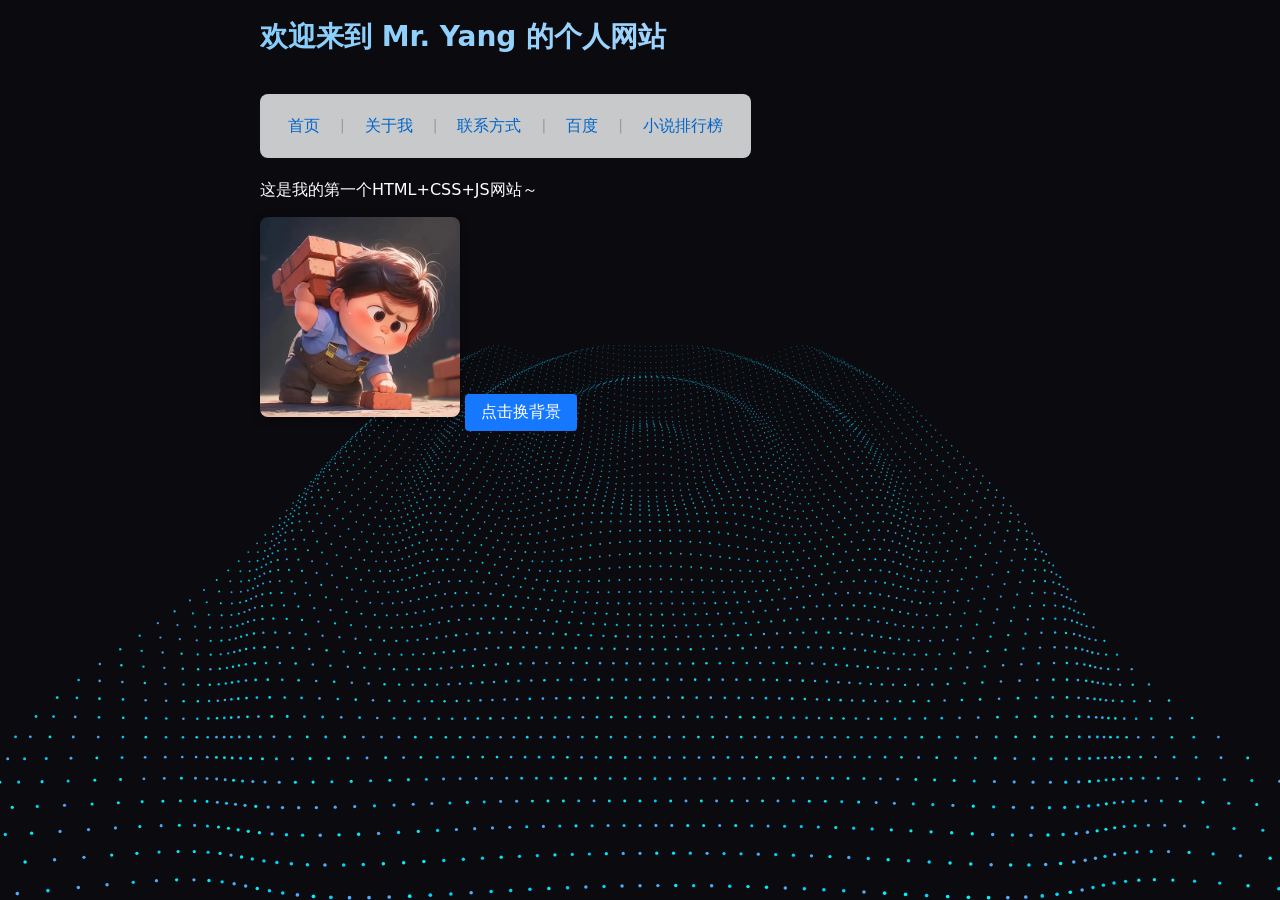
<file: index.html>
<!DOCTYPE html>
<html lang="zh-CN">
<head>
    <meta charset="UTF-8">
    <meta name="viewport" content="width=device-width, initial-scale=1.0">
    <title>我的个人网站 - 首页</title>
    <style>
        /* 1. 基础重置（核心：字体自适应配置） */
        * {
            margin: 0;
            padding: 0;
            box-sizing: border-box;
            font-family: "微软雅黑", 'Segoe UI', -apple-system, BlinkMacSystemFont, system-ui, sans-serif;
            -webkit-text-size-adjust: 100%; 
            text-size-adjust: 100%;
            /* 全局字体默认自适应：最小14px，自适应3.5vw，最大16px */
            font-size: clamp(14px, 3.5vw, 16px);
        }

        /* 2. 水波粒子Canvas样式 */
        #particle-canvas {
            position: fixed;    
            top: 0;
            left: 0;
            width: 100vw;       
            height: 100vh;      
            z-index: -1;        
            pointer-events: none; 
            background: #0a0a0f; 
        }

        /* 3. 个人网站全局样式 */
        body {
            max-width: 800px;
            margin: 0 auto;
            padding: 20px;
            background: transparent; 
            transition: background 0.3s ease;
            position: relative; 
            z-index: 1; 
            color: white; 
            line-height: 1.5;
            /* 移动端左右内边距自适应 */
            padding: clamp(10px, 2vw, 20px);
        }

        /* h1标题自适应：最小20px，自适应6vw，最大28px */
        h1 {
            background: linear-gradient(90deg, #87CEFA, #b3d9ff);
            -webkit-background-clip: text;
            -webkit-text-fill-color: transparent;
            background-clip: text;
            font-size: clamp(20px, 6vw, 28px);
            line-height: 1.2;
            margin-bottom: clamp(15px, 3vw, 20px);
        }

        /* 4. 导航栏样式（字体+间距自适应） */
        .nav-container {
            background-color: rgba(248, 249, 250, 0.8); 
            padding: clamp(10px, 3vw, 15px) clamp(15px, 4vw, 20px);
            border-radius: 8px;
            margin: clamp(15px, 3vw, 20px) 0;
            display: inline-block;
            backdrop-filter: blur(5px);
            -webkit-tap-highlight-color: transparent;
        }

        .nav-container nav {
            display: flex;
            align-items: center;
            /* 间距自适应：最小8px，自适应2vw，最大12px */
            gap: clamp(8px, 2vw, 12px);
            flex-wrap: wrap; /* 小屏幕导航自动换行，不挤在一起 */
        }

        .nav-container a {
            color: #0066cc;
            text-decoration: none;
            padding: clamp(3px, 1vw, 5px) clamp(6px, 2vw, 8px);
            /* 导航链接字体：最小14px，自适应3.5vw，最大16px */
            font-size: clamp(14px, 3.5vw, 16px);
            -webkit-tap-highlight-color: transparent;
        }

        .nav-container a:hover {
            color: #004999;
            text-decoration: underline;
        }

        .nav-container .separator {
            color: #999;
            /* 分隔符字体：最小12px，自适应3vw，最大14px */
            font-size: clamp(12px, 3vw, 14px);
            margin: 0 !important;
        }

        /* 5. 按钮样式（字体+内边距自适应） */
        button {
            margin-top: clamp(15px, 3vw, 20px);
            padding: clamp(6px, 2vw, 8px) clamp(12px, 3vw, 16px);
            background: #1677ff;
            color: white;
            border: none;
            border-radius: 4px;
            cursor: pointer;
            transition: background 0.2s;
            /* 按钮字体：最小14px，自适应3.5vw，最大16px */
            font-size: clamp(14px, 3.5vw, 16px);
            -webkit-tap-highlight-color: transparent;
        }

        button:hover {
            background: #0d66e6;
        }

        /* 6. 图片样式（自适应） */
        img {
            border-radius: 8px;
            box-shadow: 0 2px 10px rgba(0,0,0,0.3);
            max-width: 100%;
            height: auto;
            /* 图片最大宽度自适应 */
            max-width: clamp(150px, 40vw, 200px);
        }

        /* 7. 段落文字样式 */
        p {
            /* 段落字体：最小14px，自适应3.5vw，最大16px */
            font-size: clamp(14px, 3.5vw, 16px);
            margin-bottom: clamp(10px, 2vw, 15px);
        }

        /* 媒体查询：PC端强制固定字体（可选，保证大屏体验） */
        @media (min-width: 768px) {
            * {
                font-size: 16px !important;
            }
            h1 {
                font-size: 28px !important;
            }
            .nav-container nav {
                gap: 12px !important;
            }
            .nav-container a {
                font-size: 16px !important;
            }
            .nav-container .separator {
                font-size: 14px !important;
            }
            button {
                font-size: 16px !important;
                padding: 8px 16px !important;
            }
            p {
                font-size: 16px !important;
            }
        }
    </style>
</head>
<body>
    <canvas id="particle-canvas"></canvas>

    <h1>欢迎来到 Mr. Yang 的个人网站</h1>
    
    <div class="nav-container">
        <nav>
            <a href="index.html">首页</a>
            <span class="separator">|</span>
            <a href="about.html">关于我</a>
            <span class="separator">|</span>
            <a href="contact.html">联系方式</a>
            <span class="separator">|</span>
            <a href="https://www.baidu.com" target="_blank" rel="noopener noreferrer">百度</a>
            <span class="separator">|</span>
            <a href="./天玄小说/ranking.html">小说排行榜</a>
        </nav>
    </div>

    <p>这是我的第一个HTML+CSS+JS网站～</p>
    <img src="./images/avatar.webp" alt="我的头像" width="200">
    <button type="button" onclick="changeBg()">点击换背景</button>

    <script>
        /** 水波粒子动画代码（完全不变） **/
        const canvas = document.getElementById('particle-canvas');
        const ctx = canvas.getContext('2d');

        let width, height;
        let particles = [];
        let mouse = { x: 0, y: 0, active: false };
        let rippleCenter = { x: 0, y: 0, vx: 0, vy: 0 };
        let time = 0;

        const config = {
            particleSpacing: 25,
            rows: 0,
            cols: 0,
            waveSpeed: 0.025,
            waveAmplitude: 35,
            waveFrequency: 0.02,
            focalLength: 300,
            viewAngle: 0.8,
            baseY: 100,
            colors: ['#4facfe', '#00f2fe', '#00d4ff'],
            springStrength: 0.005,
            friction: 0.90
        };

        class Particle {
            constructor(x, z) {
                this.x = x;
                this.y = 0;
                this.z = z;

                this.ox = x;
                this.oz = z;

                this.size = 1.2;
                this.color = config.colors[Math.floor(Math.random() * config.colors.length)];
            }

            update() {
                const dx = this.ox - rippleCenter.x;
                const dz = this.oz - rippleCenter.y;
                const distance = Math.sqrt(dx * dx + dz * dz);

                this.y = Math.sin(distance * config.waveFrequency - time * 2) * config.waveAmplitude;
            }

            draw() {
                const cos = Math.cos(config.viewAngle);
                const sin = Math.sin(config.viewAngle);

                const rx = this.x;
                const ry = this.y * cos - this.z * sin;
                const rz = this.y * sin + this.z * cos;

                const depth = config.focalLength + rz + 600;
                const scale = config.focalLength / depth;

                if (scale > 0) {
                    const screenX = rx * scale + width / 2;
                    const screenY = (ry + config.baseY) * scale + height / 2;
                    const size = this.size * scale * 2;

                    ctx.beginPath();
                    ctx.arc(screenX, screenY, size, 0, Math.PI * 2);
                    ctx.fillStyle = this.color;

                    let alpha = (1 - (rz + 500) / 2000);
                    alpha = Math.max(0, Math.min(1, alpha));

                    ctx.globalAlpha = alpha;
                    ctx.fill();
                    ctx.globalAlpha = 1;
                }
            }
        }

        function init() {
            resize();
            createParticles();
            animate();
        }

        function resize() {
            width = canvas.width = window.innerWidth;
            height = canvas.height = window.innerHeight;

            config.cols = Math.ceil(width / config.particleSpacing) + 30;
            config.rows = Math.ceil(height / config.particleSpacing) + 30;
        }

        function createParticles() {
            particles = [];

            const startX = -(config.cols * config.particleSpacing) / 2;
            const startZ = -(config.rows * config.particleSpacing) / 2;

            for (let i = 0; i < config.cols; i++) {
                for (let j = 0; j < config.rows; j++) {
                    const x = startX + i * config.particleSpacing;
                    const z = startZ + j * config.particleSpacing;
                    particles.push(new Particle(x, z));
                }
            }
        }

        function animate() {
            ctx.clearRect(0, 0, width, height);

            time += config.waveSpeed;

            let targetX = mouse.active ? mouse.x : Math.sin(time * 0.5) * 200;
            let targetY = mouse.active ? mouse.y : Math.cos(time * 0.5) * 200;

            const fx = (targetX - rippleCenter.x) * config.springStrength;
            const fy = (targetY - rippleCenter.y) * config.springStrength;

            rippleCenter.vx += fx;
            rippleCenter.vy += fy;

            rippleCenter.vx *= config.friction;
            rippleCenter.vy *= config.friction;

            rippleCenter.x += rippleCenter.vx;
            rippleCenter.y += rippleCenter.vy;

            const sin = Math.sin(config.viewAngle);
            const cos = Math.cos(config.viewAngle);

            particles.sort((a, b) => {
                const az = a.y * sin + a.z * cos;
                const bz = b.y * sin + b.z * cos;
                return bz - az;
            });

            particles.forEach(particle => {
                particle.update();
                particle.draw();
            });

            requestAnimationFrame(animate);
        }

        window.addEventListener('resize', () => {
            resize();
            createParticles();
        });

        window.addEventListener('mousemove', (e) => {
            mouse.active = true;
            mouse.x = (e.clientX - width / 2) * 2;
            mouse.y = (e.clientY - height / 2) * 2;
        });

        window.addEventListener('mouseout', () => {
            mouse.active = false;
        });

        init();
    </script>

    <script>
        let isBgChanged = false;
        function changeBg() {
            if (!isBgChanged) {
                document.body.style.background = "rgba(230, 247, 255, 0.8)";
                alert("背景色已切换为浅蓝色！");
            } else {
                document.body.style.background = "transparent";
                alert("背景色已恢复为粒子背景！");
            }
            isBgChanged = !isBgChanged;
        }
    </script>
</body>
</html>
</file>
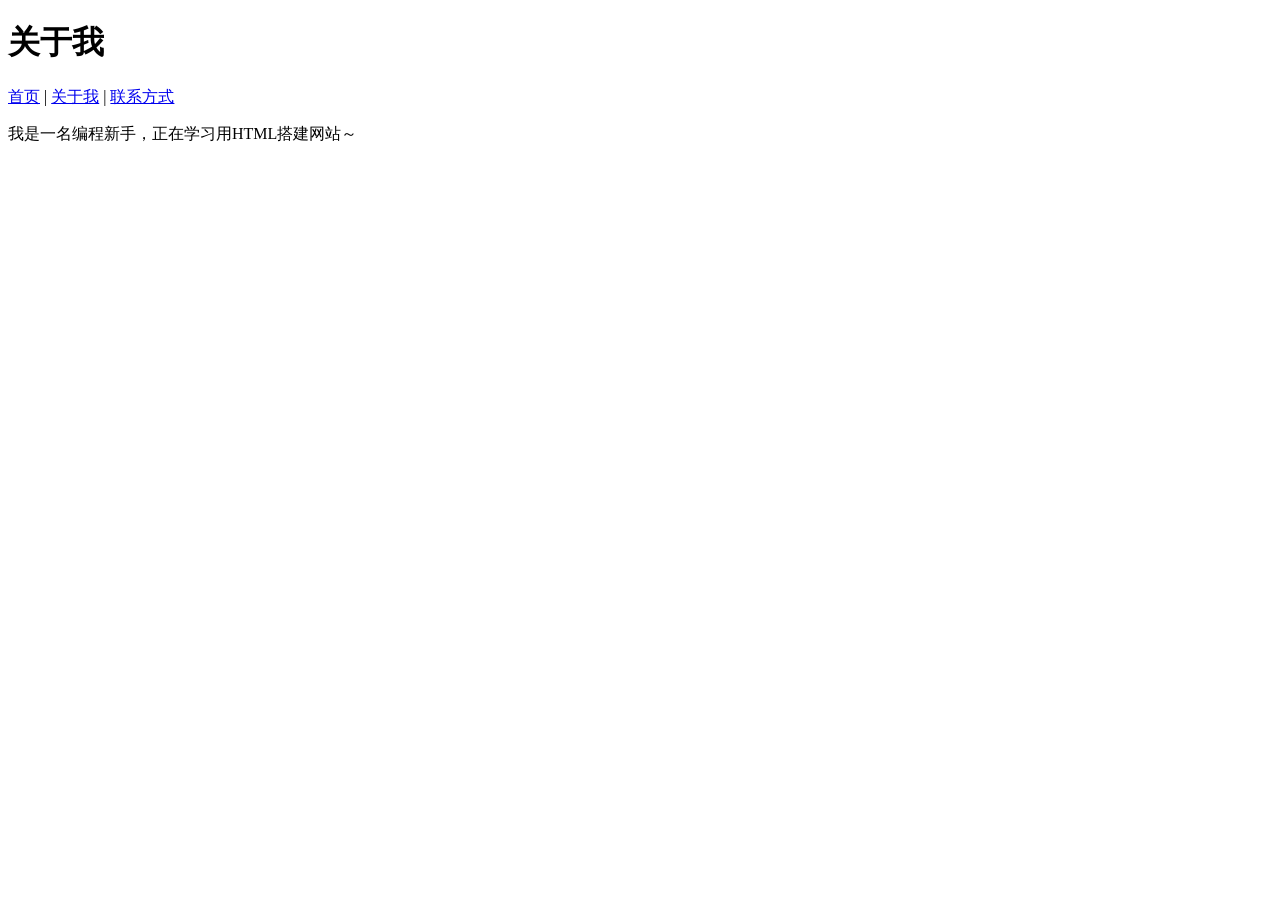
<file: about.html>
<!DOCTYPE html>
<html lang="zh-CN">
<head>
    <meta charset="UTF-8">
    <title>我的个人网站 - 关于我</title>
</head>
<body>
    <h1>关于我</h1>
    <nav>
        <a href="index.html">首页</a> | 
        <a href="about.html">关于我</a> | 
        <a href="contact.html">联系方式</a>
    </nav>
    <p>我是一名编程新手，正在学习用HTML搭建网站～</p>
</body>
</html>
</file>
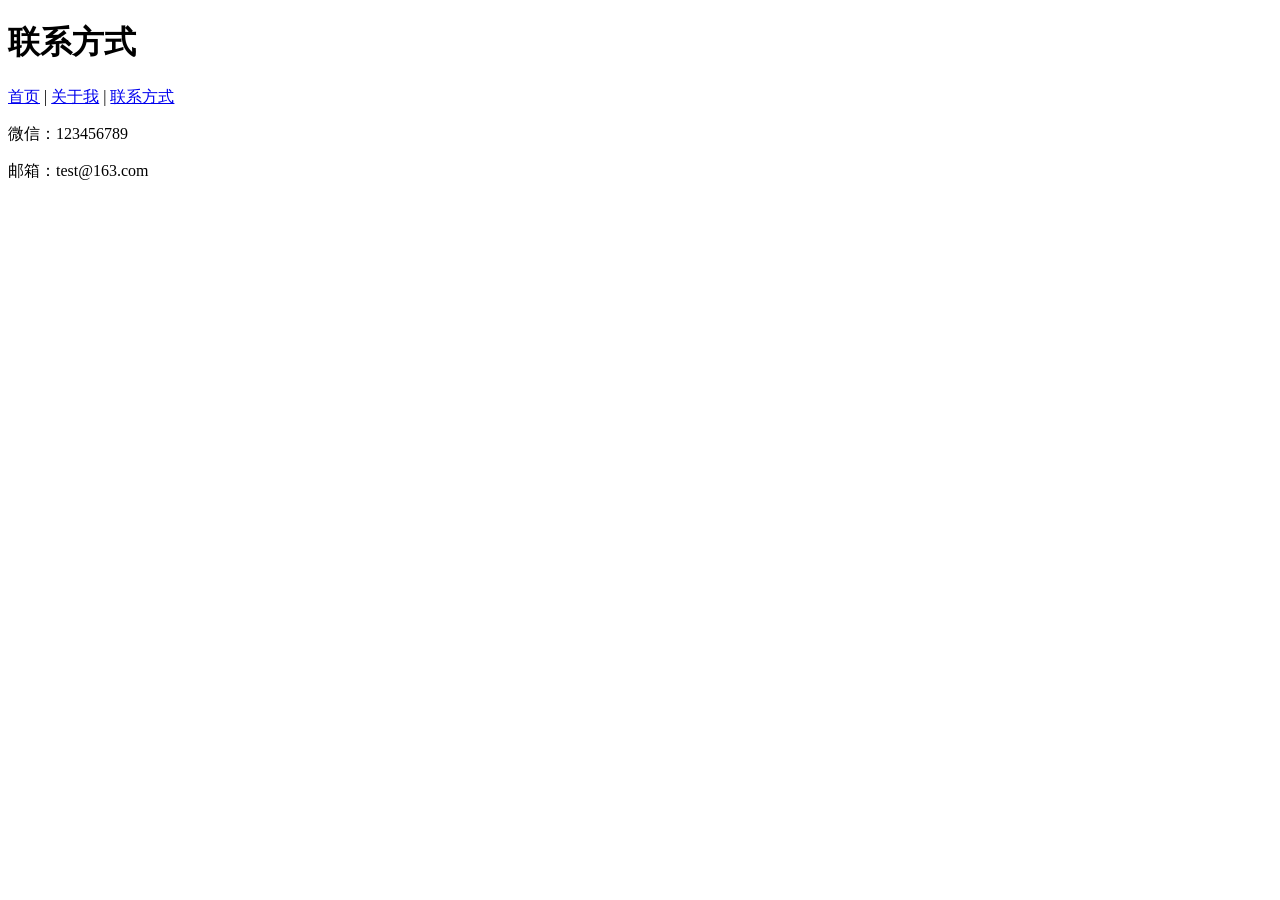
<file: contact.html>
<!DOCTYPE html>
<html lang="zh-CN">
<head>
    <meta charset="UTF-8">
    <title>我的个人网站 - 联系方式</title>
</head>
<body>
    <h1>联系方式</h1>
    <nav>
        <a href="index.html">首页</a> | 
        <a href="about.html">关于我</a> | 
        <a href="contact.html">联系方式</a>
    </nav>
    <p>微信：123456789</p>
    <p>邮箱：test@163.com</p>
</body>
</html>
</file>
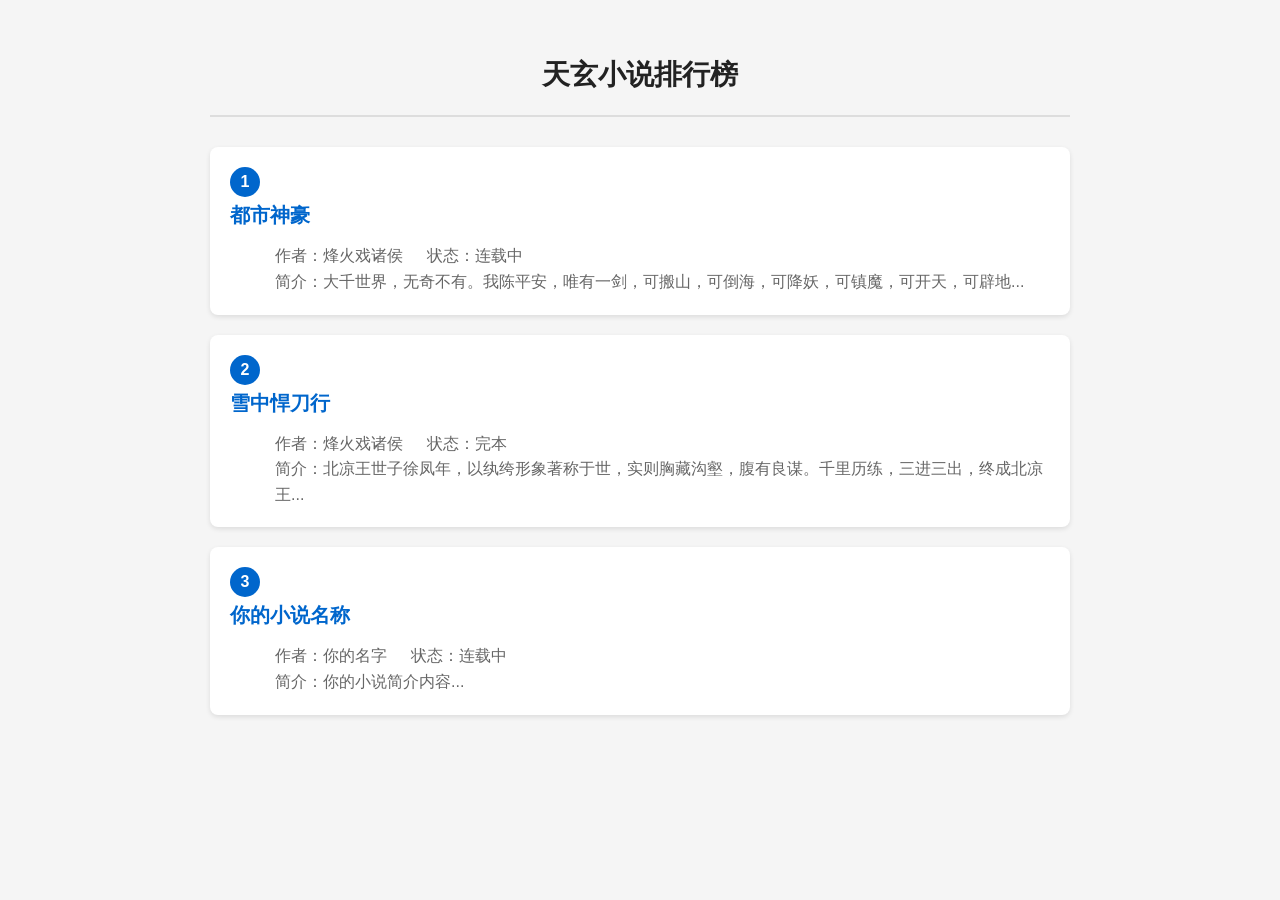
<file: 天玄小说/ranking.html>
<!DOCTYPE html>
<html lang="zh-CN">
<head>
    <meta charset="UTF-8">
    <meta name="viewport" content="width=device-width, initial-scale=1.0">
    <title>小说排行榜 - 天玄小说</title>
    <style>
        /* 保留所有原有样式，无需修改 */
        * {
            margin: 0;
            padding: 0;
            box-sizing: border-box;
        }
        body {
            background-color: #f5f5f5;
            font-family: "微软雅黑", Arial, sans-serif;
            font-size: 16px;
            line-height: 1.8;
            color: #333;
            max-width: 900px;
            margin: 0 auto;
            padding: 20px;
        }
        .page-title {
            font-size: 28px;
            font-weight: bold;
            text-align: center;
            margin: 30px 0;
            color: #222;
            border-bottom: 2px solid #ddd;
            padding-bottom: 15px;
        }
        .ranking-list {
            list-style: none;
            gap: 20px;
            display: flex;
            flex-direction: column;
        }
        .novel-item {
            background-color: #fff;
            padding: 20px;
            border-radius: 8px;
            box-shadow: 0 2px 5px rgba(0,0,0,0.1);
            transition: transform 0.2s;
        }
        .novel-item:hover {
            transform: translateY(-5px);
        }
        .rank-num {
            display: inline-block;
            width: 30px;
            height: 30px;
            line-height: 30px;
            text-align: center;
            background-color: #0066cc;
            color: #fff;
            border-radius: 50%;
            margin-right: 15px;
            font-weight: bold;
        }
        .novel-title {
            font-size: 20px;
            font-weight: bold;
            margin-bottom: 10px;
        }
        .novel-title a {
            color: #0066cc;
            text-decoration: none;
        }
        .novel-title a:hover {
            text-decoration: underline;
        }
        .novel-info {
            color: #666;
            margin-left: 45px;
            line-height: 1.6;
        }
        .novel-info span {
            display: inline-block;
            margin-right: 20px;
        }
    </style>
</head>
<body>
    <h1 class="page-title">天玄小说排行榜</h1>
    <ul class="ranking-list">
        <!-- 第一名：添加 https:// 协议前缀，路径和能打开的地址完全一致 -->
        <li class="novel-item">
            <span class="rank-num">1</span>
            <div class="novel-title">
                <a href="https://yhomepage.github.io/天玄小说/都市神豪/chapter1.html">都市神豪</a>
            </div>
            <div class="novel-info">
                <span>作者：烽火戏诸侯</span>
                <span>状态：连载中</span>
                <p>简介：大千世界，无奇不有。我陈平安，唯有一剑，可搬山，可倒海，可降妖，可镇魔，可开天，可辟地...</p>
            </div>
        </li>

        <!-- 第二名：同理改成完整绝对网址（替换成你实际能打开的雪中悍刀行地址） -->
        <li class="novel-item">
            <span class="rank-num">2</span>
            <div class="novel-title">
                <a href="https://yhomepage.github.io/雪中悍刀行/chapter1.html">雪中悍刀行</a>
            </div>
            <div class="novel-info">
                <span>作者：烽火戏诸侯</span>
                <span>状态：完本</span>
                <p>简介：北凉王世子徐凤年，以纨绔形象著称于世，实则胸藏沟壑，腹有良谋。千里历练，三进三出，终成北凉王...</p>
            </div>
        </li>

        <!-- 第三名：按同样格式修改 -->
        <li class="novel-item">
            <span class="rank-num">3</span>
            <div class="novel-title">
                <a href="https://yhomepage.github.io/你的小说名/chapter1.html">你的小说名称</a>
            </div>
            <div class="novel-info">
                <span>作者：你的名字</span>
                <span>状态：连载中</span>
                <p>简介：你的小说简介内容...</p>
            </div>
        </li>
    </ul>
</body>
</html>
</file>
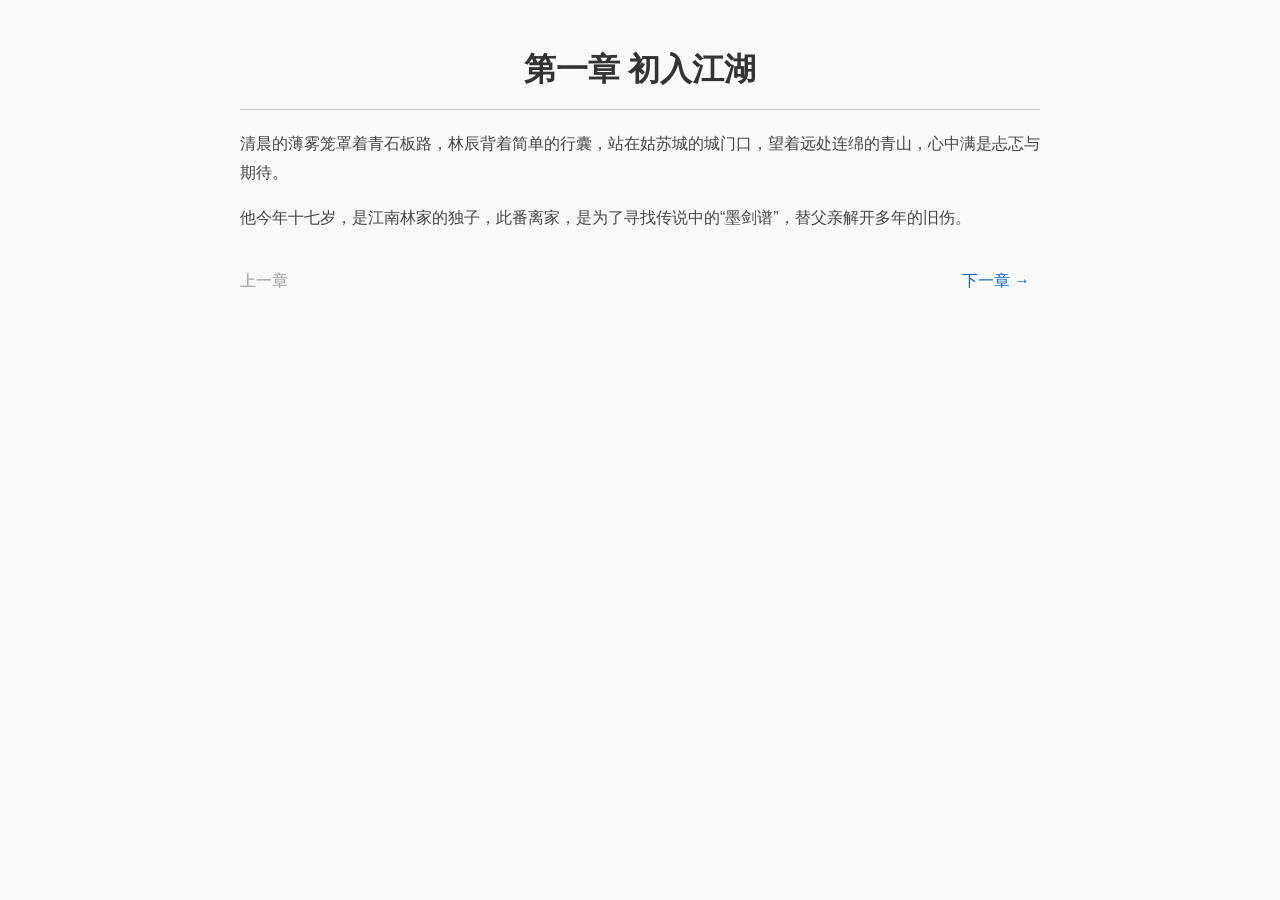
<file: 天玄小说/都市神豪/chapter1.html>
<!DOCTYPE html>
<html lang="zh-CN">
<head>
    <meta charset="UTF-8"> <!-- 强制UTF-8编码，解决乱码核心 -->
    <meta name="viewport" content="width=device-width, initial-scale=1.0">
    <title>第一章 - 初入江湖</title>
    <!-- 若style.css不存在，先注释这行，避免404报错 -->
    <!-- <link rel="stylesheet" href="style.css"> -->
    <!-- 内置基础样式，保证页面美观且适配手机 -->
    <style>
        /* 全局样式重置 */
        body {
            font-family: "微软雅黑", "宋体", sans-serif;
            max-width: 800px;
            margin: 0 auto;
            padding: 20px;
            line-height: 1.8; /* 行间距，阅读更舒适 */
            background-color: #f9f9f9;
        }
        /* 章节标题样式 */
        .chapter-title {
            color: #333;
            text-align: center;
            border-bottom: 1px solid #ccc;
            padding-bottom: 10px;
            margin-bottom: 20px;
        }
        /* 正文样式 */
        .content {
            color: #444;
            font-size: 16px;
        }
        /* 章节导航样式 */
        .nav {
            margin-top: 30px;
            display: flex;
            justify-content: space-between; /* 左右分布 */
            align-items: center;
        }
        /* 禁用的上一章样式（置灰） */
        .disabled {
            color: #999;
            cursor: not-allowed;
        }
        /* 下一章链接样式 */
        .nav a {
            color: #0066cc;
            text-decoration: none;
            padding: 5px 10px;
        }
        .nav a:hover {
            color: #004999;
            text-decoration: underline;
        }
    </style>
</head>
<body>
    <h1 class="chapter-title">第一章 初入江湖</h1>
    <div class="content">
        <p>清晨的薄雾笼罩着青石板路，林辰背着简单的行囊，站在姑苏城的城门口，望着远处连绵的青山，心中满是忐忑与期待。</p>
        <p>他今年十七岁，是江南林家的独子，此番离家，是为了寻找传说中的“墨剑谱”，替父亲解开多年的旧伤。</p>
    </div>

    <!-- 章节跳转导航 -->
    <div class="nav">
        <span class="disabled">上一章</span> <!-- 第一章无上一章，置灰 -->
        <a href="chapter2.html">下一章 →</a> <!-- 链接到第二章文件 -->
    </div>
</body>
</html>
</file>
<file: 天玄小说/都市神豪/style.css>
/* ��ʽ����һ�� */
* { margin: 0; padding: 0; box-sizing: border-box; }
body {
    background: #f5f5f5;
    font-family: "΢���ź�", Arial, sans-serif;
    font-size: 18px;
    line-height: 1.8;
    color: #333;
    padding: 20px;
    max-width: 800px;
    margin: 0 auto;
}
.chapter-title {
    font-size: 24px;
    font-weight: bold;
    text-align: center;
    margin: 30px 0;
    color: #222;
}
.content p {
    margin-bottom: 20px;
    text-indent: 2em;
}
.nav {
    text-align: center;
    margin: 40px 0;
    font-size: 20px;
}
.nav a {
    color: #0066cc;
    text-decoration: none;
    margin: 0 15px;
}
.nav a:hover {
    text-decoration: underline;
}
.disabled {
    color: #999;
    cursor: not-allowed;
}
</file>
